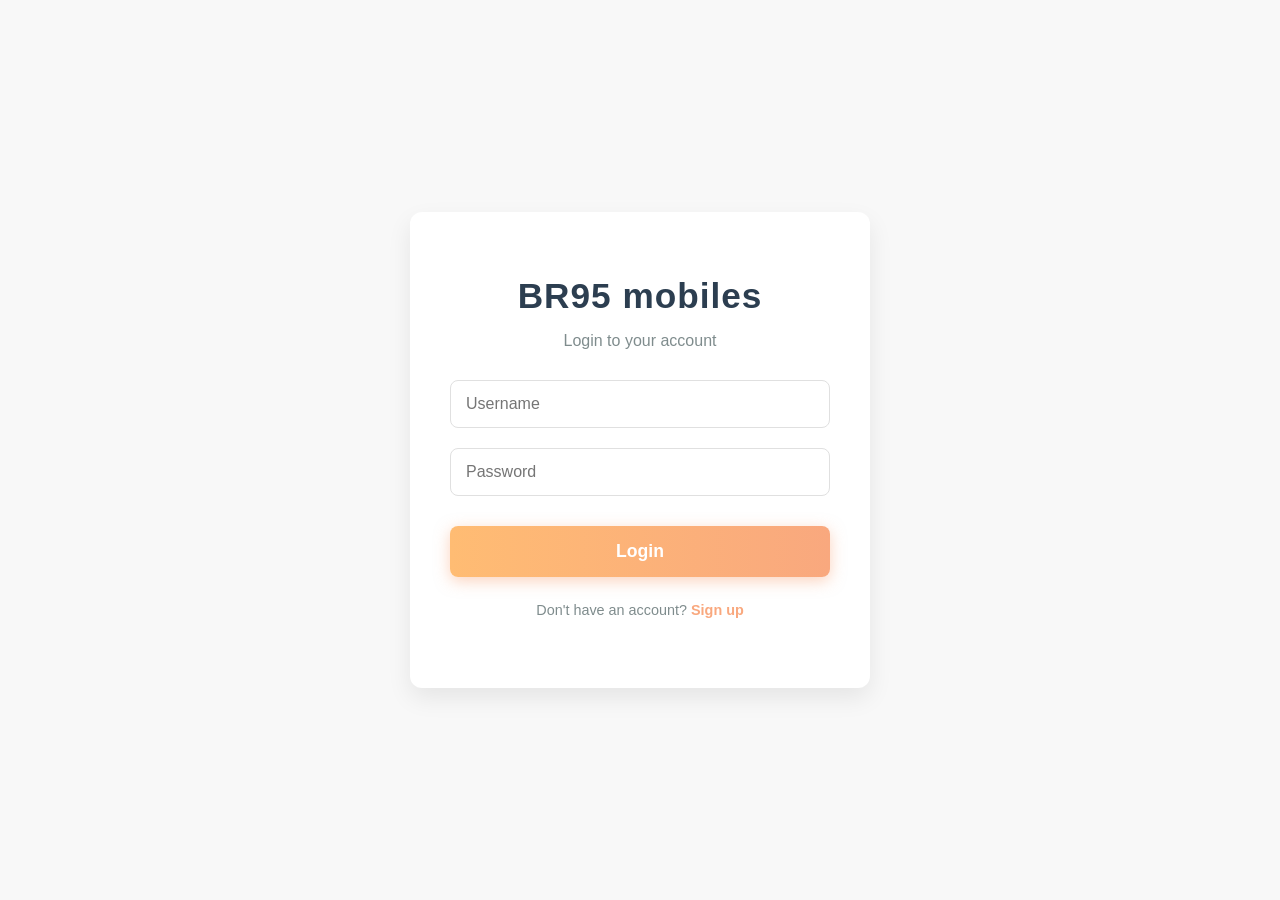
<file: login.html>
<!DOCTYPE html>
<html lang="en">
<head>
    <meta charset="UTF-8">
    <meta name="viewport" content="width=device-width, initial-scale=1.0">
    <title>Login Page</title>
    
    <!-- Using embedded styles for 100% guarantee of UI/UX execution -->
    <style>
        /* BASE & TYPOGRAPHY - Clean, Modern Look */
        body {
            font-family: 'Segoe UI', Tahoma, Geneva, Verdana, sans-serif;
            background-color: #F8F8F8; /* Subtle warm off-white background */
            display: flex;
            justify-content: center;
            align-items: center;
            min-height: 100vh;
            margin: 0;
            color: #333333; /* Soft dark gray text */
        }

        /* LOGIN CONTAINER - Symmetry & Elevation */
        .login-container {
            background: #FFFFFF;
            padding: 40px;
            border-radius: 12px;
            box-shadow: 0 10px 25px rgba(0, 0, 0, 0.08); /* Soft elevation shadow */
            width: 100%;
            max-width: 380px; /* Controlled width for symmetry */
            text-align: center;
        }

        /* HEADINGS & TEXT */
        h1 {
            color: #2C3E50; /* A dark, deep blue-gray for the brand name */
            margin-bottom: 5px;
            font-size: 2.2em;
            letter-spacing: 1px;
            font-weight: 800;
        }
        
        p {
            color: #7f8c8d; /* Subdued secondary text color */
            margin-bottom: 30px;
        }

        /* FORM CONTROLS - Clean and Balanced */
        .form-control {
            width: 100%;
            padding: 14px 15px;
            margin-bottom: 20px;
            border: 1px solid #E0E0E0; /* Subtle border */
            border-radius: 8px;
            box-sizing: border-box; /* Crucial for full-width symmetry */
            transition: border-color 0.3s, box-shadow 0.3s;
            font-size: 1em;
        }

        .form-control:focus {
            border-color: #F9A87E; /* Warm focus color */
            box-shadow: 0 0 0 3px rgba(249, 168, 126, 0.3); /* Subtle outer glow */
            outline: none;
        }

        /* BUTTON - Warm, Subtle Gradient Accent */
        .btn {
            width: 100%;
            padding: 15px 0;
            font-weight: 700;
            border: none;
            border-radius: 8px;
            cursor: pointer;
            font-size: 1.1em;
            transition: transform 0.2s, box-shadow 0.2s;
            /* New Subtle & Warm Gradient */
            background: linear-gradient(90deg, #FFBC73, #F9A87E); 
            color: #fff;
            box-shadow: 0 4px 15px rgba(249, 168, 126, 0.5); 
            margin-top: 10px;
        }

        .btn:hover {
            transform: translateY(-2px);
            box-shadow: 0 6px 20px rgba(249, 168, 126, 0.6);
        }

        /* SIGNUP LINK */
        .signup-link {
            margin-top: 25px;
            font-size: 0.9em;
        }
        .signup-link a {
            color: #F9A87E; /* Use the primary warm color for links */
            text-decoration: none;
            font-weight: 600;
            transition: color 0.2s;
        }
        .signup-link a:hover {
            color: #FF7A59; /* Slightly deeper on hover */
        }
        
        /* POPUP NOTIFICATION - Clean & Integrated */
        .popup-notification {
            position: fixed;
            left: 50%;
            bottom: 30px;
            transform: translateX(-50%);
            z-index: 9999;
            color: #fff;
            padding: 14px 32px;
            border-radius: 8px;
            box-shadow: 0 4px 10px rgba(0,0,0,0.15);
            font-size: 1em;
            font-weight: 600;
        }
        /* Color matching the new warm scheme */
        .popup-success { background: #68B46E; } /* Soft, reassuring green */
        .popup-error { background: #FF7A59; } /* Soft coral for warnings */
    </style>
</head>
<body>
    <div class="login-container">
        <h1>BR95 mobiles</h1>
        <p>Login to your account</p>
        
        <form id="loginForm">
            <!-- Best practice autocomplete and required attributes -->
            <input type="text" id="username" class="form-control" placeholder="Username" required autocomplete="username">
            <input type="password" id="password" class="form-control" placeholder="Password" required autocomplete="current-password">
            
            <button type="submit" class="btn">Login</button>
        </form>
        
        <p class="signup-link">Don't have an account? <a href="signup.html">Sign up</a></p>
      
    </div>
        <script>
        // Popup notification helper
        function showPopup(message, type = 'error') {
            let popup = document.createElement('div');
            popup.textContent = message;
            
            // Applies the clean CSS class styles
            popup.classList.add('popup-notification', `popup-${type}`);
            
            document.body.appendChild(popup);
            setTimeout(() => popup.remove(), 1800);
        }

        document.getElementById('loginForm').addEventListener('submit', function(event) {
            event.preventDefault();
            const usernameInput = document.getElementById('username');
            const passwordInput = document.getElementById('password');

            const username = usernameInput.value.trim();
            const password = passwordInput.value.trim();

            if (!username || !password) {
                // Client-side check: must not be empty
                showPopup('Please enter both username and password.', 'error');
                return;
            }

            // MODIFICATION: Login is now successful if both fields are non-empty
            showPopup(`Welcome, ${username}! Access granted.`, 'success');
            
            // Redirect after a short delay
            setTimeout(() => { 
                window.location.href = 'index.html'; 
            }, 1200);

            // Note: The password field is not cleared here because the login is successful.
        });
        </script>
</body>
</html>
</file>
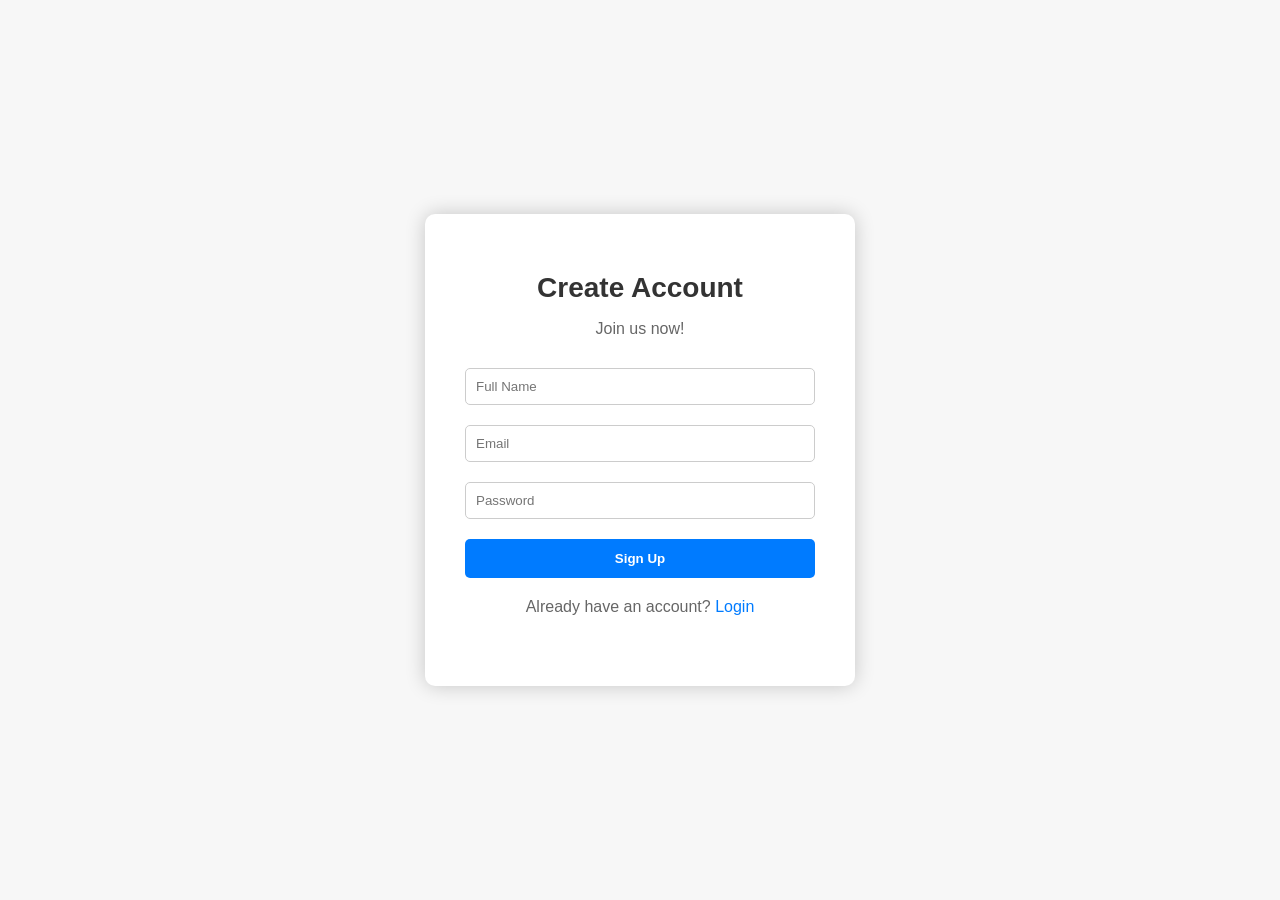
<file: signup.html>
<!DOCTYPE html>
<html lang="en">
<head>
    <meta charset="UTF-8">
    <meta name="viewport" content="width=device-width, initial-scale=1.0">
    <title>Sign Up Page</title>
    <link rel="stylesheet" href="styles.css">
</head>
<body>
    <div class="signup-container">
        <h1>Create Account</h1>
        <p>Join us now!</p>
        <form id="signupForm">
            <input type="text" id="fullname" class="form-control" placeholder="Full Name" required>
            <input type="email" id="email" class="form-control" placeholder="Email" required>
            <input type="password" id="password" class="form-control" placeholder="Password" required>
            <button type="submit" class="btn">Sign Up</button>
        </form>
        <p class="login-link">Already have an account? <a href="login.html">Login</a></p>
      
    </div>
</body>
</html>
</file>
<file: styles.css>
body {
    font-family: 'Segoe UI', Tahoma, Geneva, Verdana, sans-serif;
    margin: 0;
    padding: 0;
    display: flex;
    justify-content: center;
    align-items: center;
    height: 100vh;
    background-color: #f7f7f7;
}

.login-container, .signup-container {
    background-color: #fff;
    padding: 40px;
    border-radius: 10px;
    box-shadow: 0 0 20px rgba(0, 0, 0, 0.2);
    width: 350px;
    text-align: center;
}

h1 {
    color: #333;
    font-size: 28px;
    margin-bottom: 10px;
}

p {
    color: #666;
    margin-bottom: 30px;
}

.form-control {
    width: 100%;
    padding: 10px;
    margin-bottom: 20px;
    border: 1px solid #ccc;
    border-radius: 5px;
    box-sizing: border-box;
}

.btn {
    width: 100%;
    padding: 12px;
    background-color: #007bff;
    border: none;
    border-radius: 5px;
    color: #fff;
    font-weight: bold;
    cursor: pointer;
}

.btn:hover {
    background-color: #0056b3;
}

.signup-link, .login-link {
    margin-top: 20px;
}

.signup-link a, .login-link a {
    color: #007bff;
    text-decoration: none;
}

.social-login {
    margin-top: 30px;
}

.btn-social {
    width: 150px;
    padding: 12px;
    background-color: #4267B2;
    border: none;
    border-radius: 5px;
    color: #fff;
    font-weight: bold;
    cursor: pointer;
}

.btn-social:hover {
    background-color: #2f4989;
}
</file>
